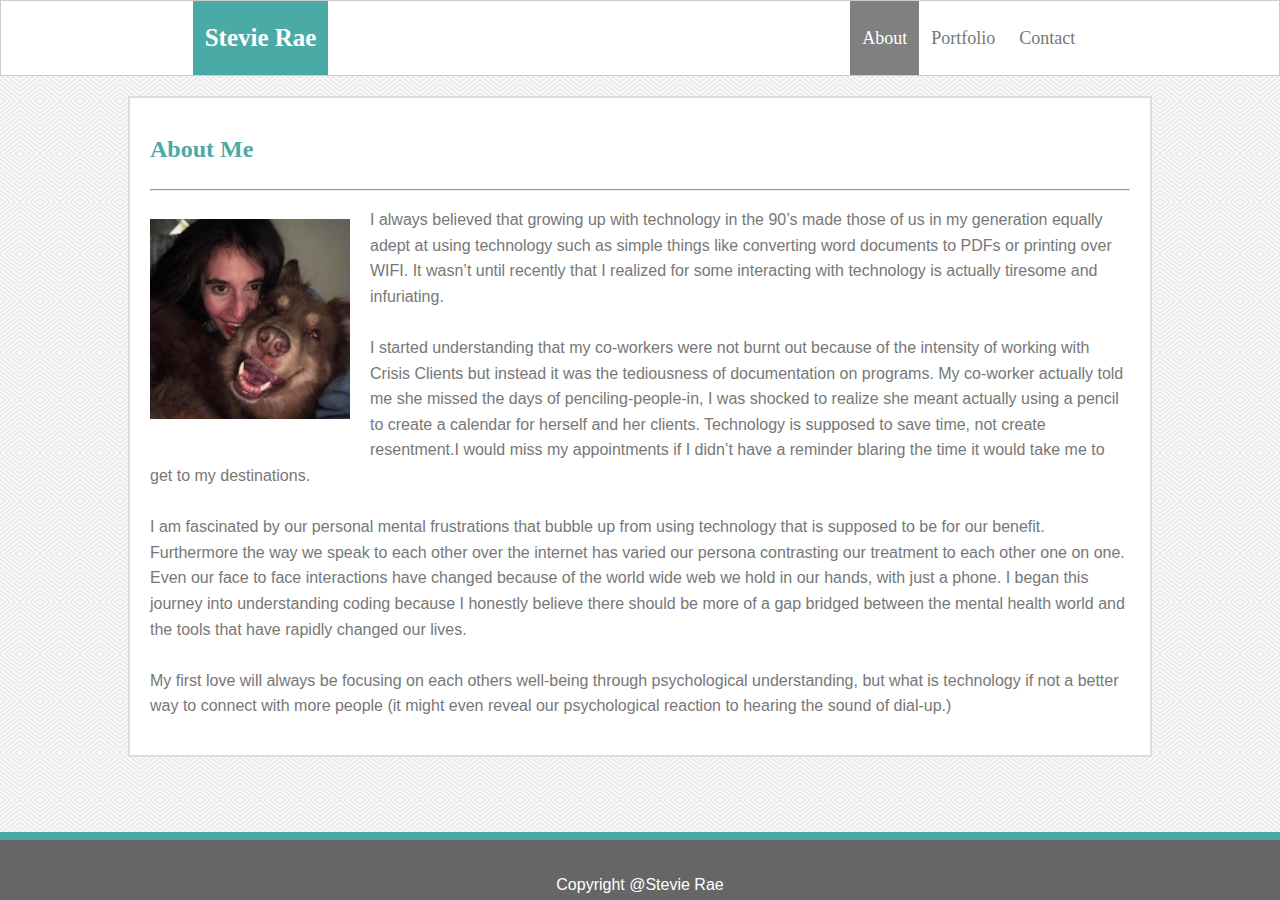
<file: index.html>
<!DOCTYPE html>
<html>

<head>
  <meta charset="UTF-8">
  <title>Stevie Rae</title>
  <link rel="stylesheet" type="text/css" href="assets/css/style.css">
</head>

<body>



  <header>
    <a href="index.html" class="logo">Stevie Rae</a>
    <div class="header-right">
      <a class="active" href="index.html">About</a>
      <a href="portfolio.html">Portfolio</a>
      <a href="contact.html">Contact</a>
    </div>
  </header>

  <div class="main-section">
      <br>
    <h2>About Me</h2>
    <br> 
    <hr>

    <img id="me" src="assets/images/17457821.jpg" alt="Stevie Rae" width="200" height="200">

    <p>I always believed that growing up with technology in the 90’s made those of us in my generation equally adept at
      using technology such as simple things like converting word documents to PDFs or printing over WIFI. It wasn’t
      until recently that I realized for some interacting with technology is actually tiresome and infuriating. <br> <br>
       I
      started understanding that my co-workers were not burnt out because of the intensity of working with Crisis
      Clients but instead it was the tediousness of documentation on programs. My co-worker actually told me she missed
      the days of penciling-people-in, I was shocked to realize she meant actually using a pencil to create a calendar
      for herself and her clients. Technology is supposed to save time, not create resentment.I would miss my
      appointments if I didn’t have a reminder blaring the time it would take me to get to my destinations. <br> <br>
      
      I am fascinated by our personal mental frustrations that bubble up from using technology that is supposed to be for
      our benefit. Furthermore the way we speak to each other over the internet has varied our persona contrasting our
      treatment to each other one on one. Even our face to face interactions have changed because of the world wide web
      we hold in our hands, with just a phone. I began this journey into understanding coding because I honestly
      believe there should be more of a gap bridged between the mental health world and the tools that have rapidly
      changed our lives. <br> <br>
      
      My first love will always be focusing on each others well-being through psychological
      understanding, but what is technology if not a better way to connect with more people (it might even reveal our
      psychological reaction to hearing the sound of dial-up.)</p>
  </div>


  <footer><br><br>Copyright @Stevie Rae</footer>
</body>



</html>
</file>
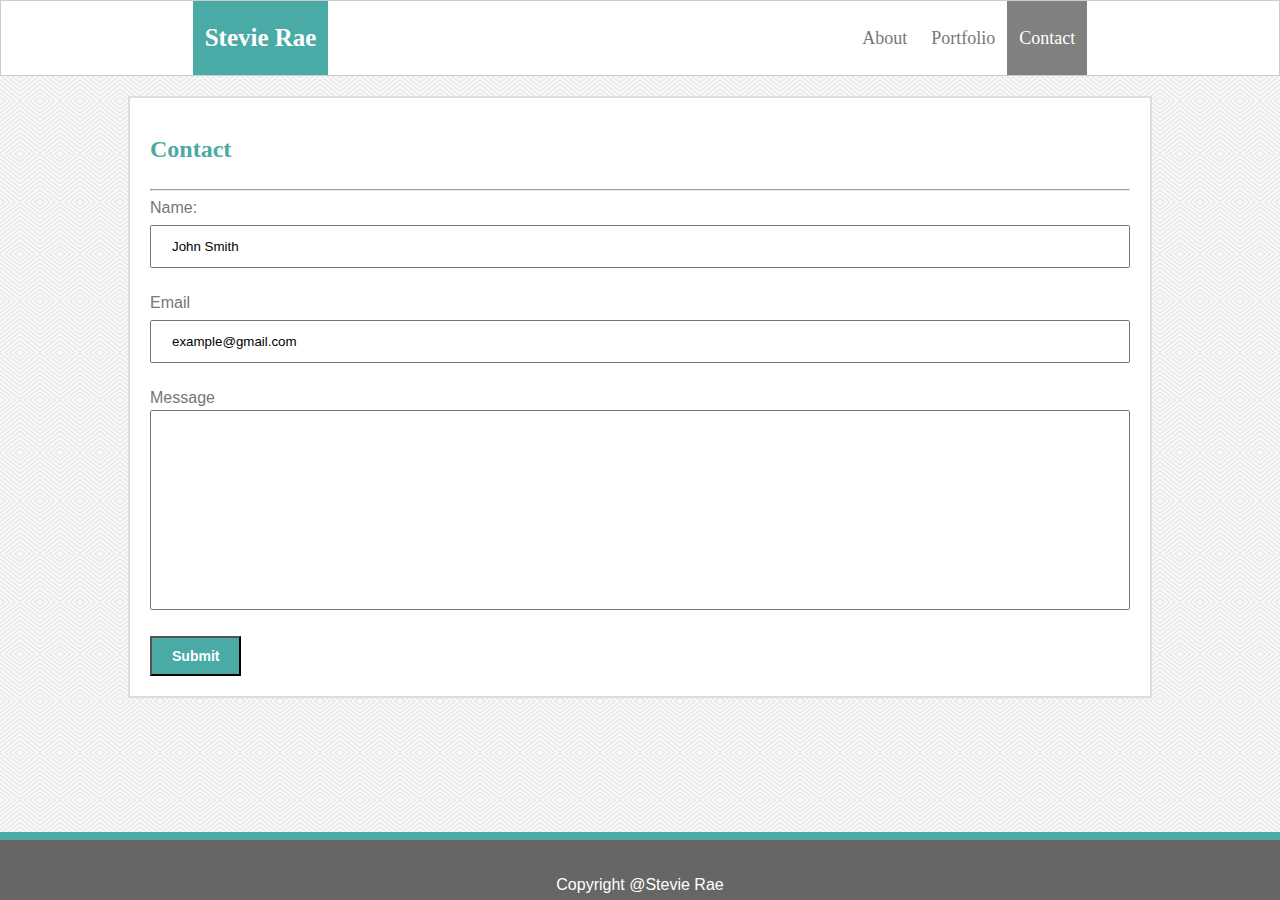
<file: contact.html>
<!DOCTYPE html>
<html>
  <head>
    <meta charset="UTF-8">
    <title>title</title>
    <link rel="stylesheet" type="text/css" href="assets/css/style.css">
  </head>
  <body>

      <header>
          <a href="index.html" class="logo">Stevie Rae</a>
        <div class="header-right">
          <a href="index.html">About</a>
          <a href="portfolio.html">Portfolio</a>
          <a class="active" href="contact.html">Contact</a>
      </div>
      </header>

        

        <section class="main-section">
            <br>
          <h2>Contact</h2>
          <br>
          <hr>
          <form class="form">
              Name:<br>
              <input class="messageboxes" type="text" name="Name" value="John Smith"><br>
              <br>
              Email<br>
              <input class="messageboxes" type="text" name="Email" value="example@gmail.com"><br>
              <br>
              Message<br>
              <input id="messagebox" type="text" name="Message"> <br>
              <br>
              <input id="submitbutton" type="submit" value="Submit">
            </form>

        </section>

        <footer><br><br>Copyright @Stevie Rae</footer>
  
  </body>
</html>
</file>
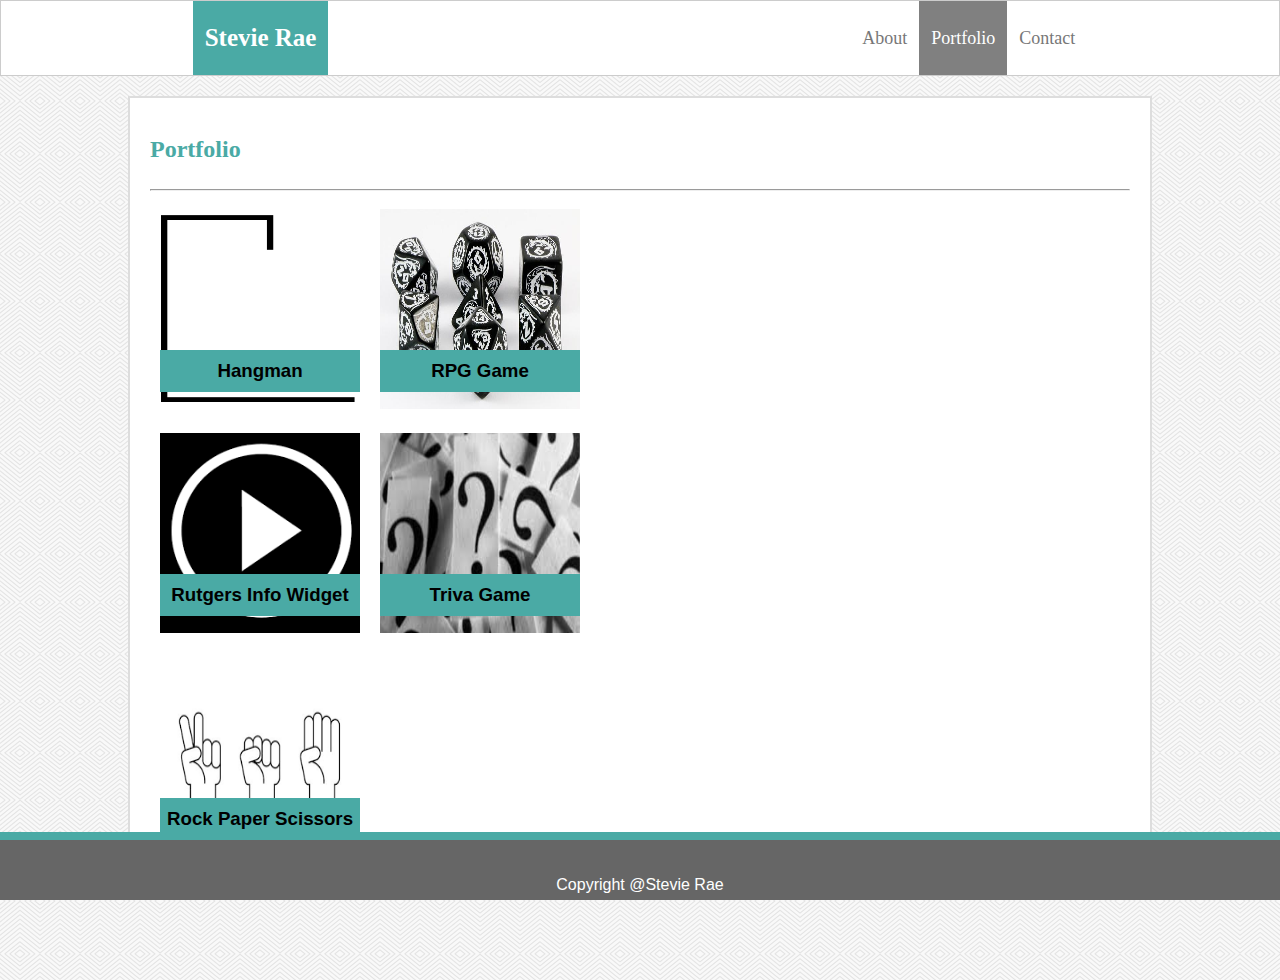
<file: portfolio.html>
<!DOCTYPE html>
<html>
  <head>
    <meta charset="UTF-8">
    <title>title</title>
    <!-- <link rel="stylesheet" type="text/css" href="assets/css/reset.css"> -->
    <link rel="stylesheet" type="text/css" href="assets/css/style.css">

  </head>
  <body>
      <header>
          <a href="index.html" class="logo">Stevie Rae</a>
        <div class="header-right">
        <a href="index.html">About</a>
        <a class="active" href="portfolio.html">Portfolio</a>
        <a href="contact.html">Contact</a>
      </div>
      </header>
      
        <section class="main-section" id="makelonger">
            <br>
          <h2>Portfolio</h2>
          <br>
          <hr>
          <div id="width">
          <div class="text-pictures">
            <img src="assets/images/hang0.gif" width="200" height="200" alt="Hangman">
            <h3 class="centered">Hangman</h3>
          </div>

          <div class="text-pictures">
            <img src="assets/images/Dragon_Dice_Black_White_grande.jpg" width="200" height="200" alt="RPG Game">
            <h3 class="centered">RPG Game</h3>
          </div>

          <div class="text-pictures">
            <img  src="assets/images/download.png" width="200" height="200" alt="Rutgers Info Widget">
            <h3 class="centered">Rutgers Info Widget</h3>
          </div>

          <div class="text-pictures">
            <img src="assets/images/images.jpg" width="200" height="200" alt="Triva Game">
            <h3 class="centered">Triva Game</h3>
          </div>

          <div class="text-pictures">
            <img src="assets/images/download-1.png" width="200" height="200" alt="Rock Paper Scissors">
            <h3 class="centered">Rock Paper Scissors</h3>
        </div>
      </div>
        </section>

        <footer><br><br>Copyright @Stevie Rae</footer>
  </body>
</html>
</file>
<file: assets/css/style.css>
body {
    /* background-color: #4aaaa5; */
    background-image: url("../images/whirlpool.png");
    background-repeat: repeat;
    font-family: 'Arial', 'Helvetica Neue', Helvetica, sans-serif;
    color: #777777;
    margin: 0%;
}

header {
    overflow: hidden;
    background-color: #ffffff;
    border: 1px #cccccc solid;
    font-family: 'Georgia', Times, Times New Roman, serif;
}

header a {
    float: left;
    color: #777777;
    text-align: center;
    padding: 12px;
    text-decoration: none;
    font-size: 18px;
    line-height: 50px;
}

/* Style the logo link (notice that we set the same value of line-height and font-size to prevent the header to increase when the font gets bigger */
header a.logo {
    font-size: 25px;
    font-weight: bold;
    margin-left: 15%;
    background-color: #4aaaa5;
    color: #ffffff;
}

/* Change the background color on mouse-over */
header a:hover {
    background-color: #ddd;
    color: black;
}

/* Style the active/current link*/
header a.active {
    background-color: grey;
    color: white;
}

/* Float the link section to the right */
.header-right {
    float: right;
    margin-right: 15%;
}

/* Add media queries for responsiveness - when the screen is 500px wide or less, stack the links on top of each other */
@media screen and (max-width: 500px) {
    header a {
        float: none;
        display: block;
        text-align: left;
    }

    .header-right {
        float: none;
    }
}

.main-section {
    background: #ffffff;
    border: 2px solid #dddddd;
    width: 980px;
    margin: auto;
    margin-top: 20px;
    padding: 20px;
    margin-bottom: 100px;

}

h1 {
    color: white;
    font-size: 28px;

}

h2 {
    font-size: 24px;
    margin: auto;
    color: #4aaaa5;
    font-family: 'Georgia', Times, Times New Roman, serif;

}

p{
    line-height: 1.6;
}
#bio-image {
    float: right;
}

#messagebox {
    height: 200px;
    width: 100%;
    margin-top: 3px;
    /* padding: 12px 20px; */
    padding-top: 0;
}

.messageboxes {
    width: 100%;
    margin-top: 3px;
}

input[type=text] {
    width: 100%;
    padding: 12px 20px;
    margin: 8px 0;
    box-sizing: border-box;
}

#submitbutton {
    background: #4aaaa5;
    padding: 10px;
    padding-left: 20px;
    padding-right: 20px;
    color: white;
    font-weight: bold;
    font-size: 14px;
}


#me {
    float: left;
    margin: 20px;
    margin-left: 0%;
}

.text-pictures {
    position: relative;
    float: left;
    /* text-align:center; */
    color: black;
    margin: 10px;
}

.centered {
    position: absolute;
    color: black;
    top: 70%;
    left: 50%;
    transform: translate(-50%, -50%);
    background: #4aaaa5;
    width: 200px;
    padding-top: 10px;
    padding-bottom: 10px;
    text-align: center;

}

#width {
    width: 450px;
}

#makelonger{
    height: 740px;
}

footer {
    background: #666666;
    position: fixed;
    bottom: 0;
    width: 100%;
    height: 60px;
    color: white;
    text-align: center;
    border-top: 8px solid #4aaaa5;
}
</file>
